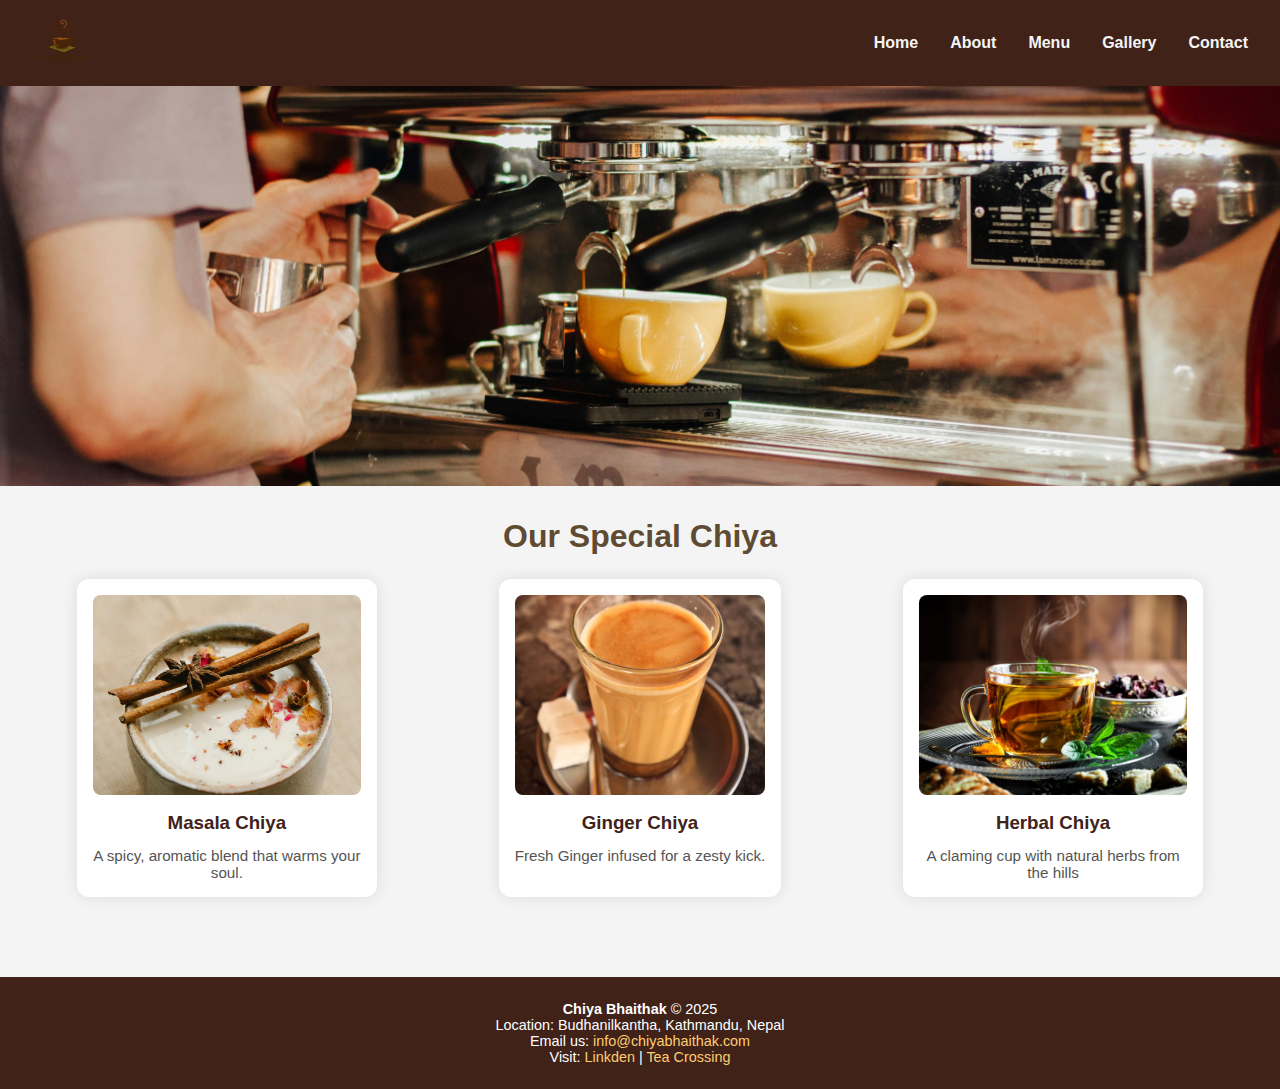
<file: index.html>
<!DOCTYPE html>
<html lang="en">
<head>
    <meta charset="UTF-8">
    <meta name="viewport" content="width=device-width, initial-scale=1.0">
    <title>Homepage</title>
    <link rel="stylesheet" href="style.css">
</head>
<body>
  <!--Navigation Bar Starts-->
    <nav class="navbar">
      <div class="nav-container">
        <div class="nav-logo">
          <a href="index.html"><img src="Images/Logo.png" alt="Chiya Bhaithak"></a>
        </div>
        <ul class="nav-links">
          <li><a href="index.html">Home</a></li>
          <li><a href="about.html">About</a></li>
          <li><a href="menu.html">Menu</a></li>
          <li><a href="gallery.html">Gallery</a></li>
          <li><a href="contact.html">Contact</a></li>
          </ul>
      </div>
    </nav>
  <!--Navigation Bar Ends-->
  <!--Image Slider Section Starts-->
  <section class="hero-slider" style="width:100vw; max-width:100%; overflow:hidden; margin:0; padding:0;">
    <div class="slide-track" style="display:flex; width:100%; height:400px;">
      <div class="slide" style="flex:1;">
        <img src="Images/image1.jpg" alt="Image 1" style="width:100%; height:100%; object-fit:cover;">
      </div>
      <div class="slide" style="flex:1;">
        <img src="Images/image2.jpg" alt="Image 2" style="width:100%; height:100%; object-fit:cover;">
      </div>
      <div class="slide" style="flex:1;">
        <img src="Images/image3.jpg" alt="Image 3" style="width:100%; height:100%; object-fit:cover;">
      </div>
    </div>
  </section>
  <!--Image Slider Section Ends-->
  <!--Special Iteam Section Starts-->
  <section>
    <h2>Our Special Chiya</h2>
    <div class="items-list">
      <div class="iteam">
        <img src="Images/masalachiya.jpg" alt="Masala Chiya">
        <h3>Masala Chiya</h3>
        <p>A spicy, aromatic blend that warms your soul.</p>
      </div>
      <div class="iteam">
        <img src="Images/gingertea.jpg" alt="Ginger Chiya">
        <h3>Ginger Chiya</h3>
        <p>Fresh Ginger infused for a zesty kick.</p>
      </div>
      <div class="iteam">
        <img src="Images/herbalchiya.cms" alt="Herbal Chiya">
        <h3>Herbal Chiya</h3>
        <p>A claming cup with natural herbs from the hills</p>
      </div>
    </div>
  </section>
  <!--Special Iteam Section Ends-->
  <!--Footer Section Starts-->
<footer>
  <div class="footer-content">
    <p><strong>Chiya Bhaithak</strong> &copy; 2025</p>
    <p>Location: Budhanilkantha, Kathmandu, Nepal</p>
    <p>Email us: <a href="mailto:info@chiyabhaithak.com">info@chiyabhaithak.com</a></p>
    <p>Visit: 
      <a href="https://www.linkedin.com/in/acharya-prajwal/" target="_blank">Linkden</a> |
      <a href="https://www.teacrossing.com" target="_blank">Tea Crossing</a>
    </p>
  </div>
</footer>
<!-- Footer Section Ends -->

</body>
</html>
</file>
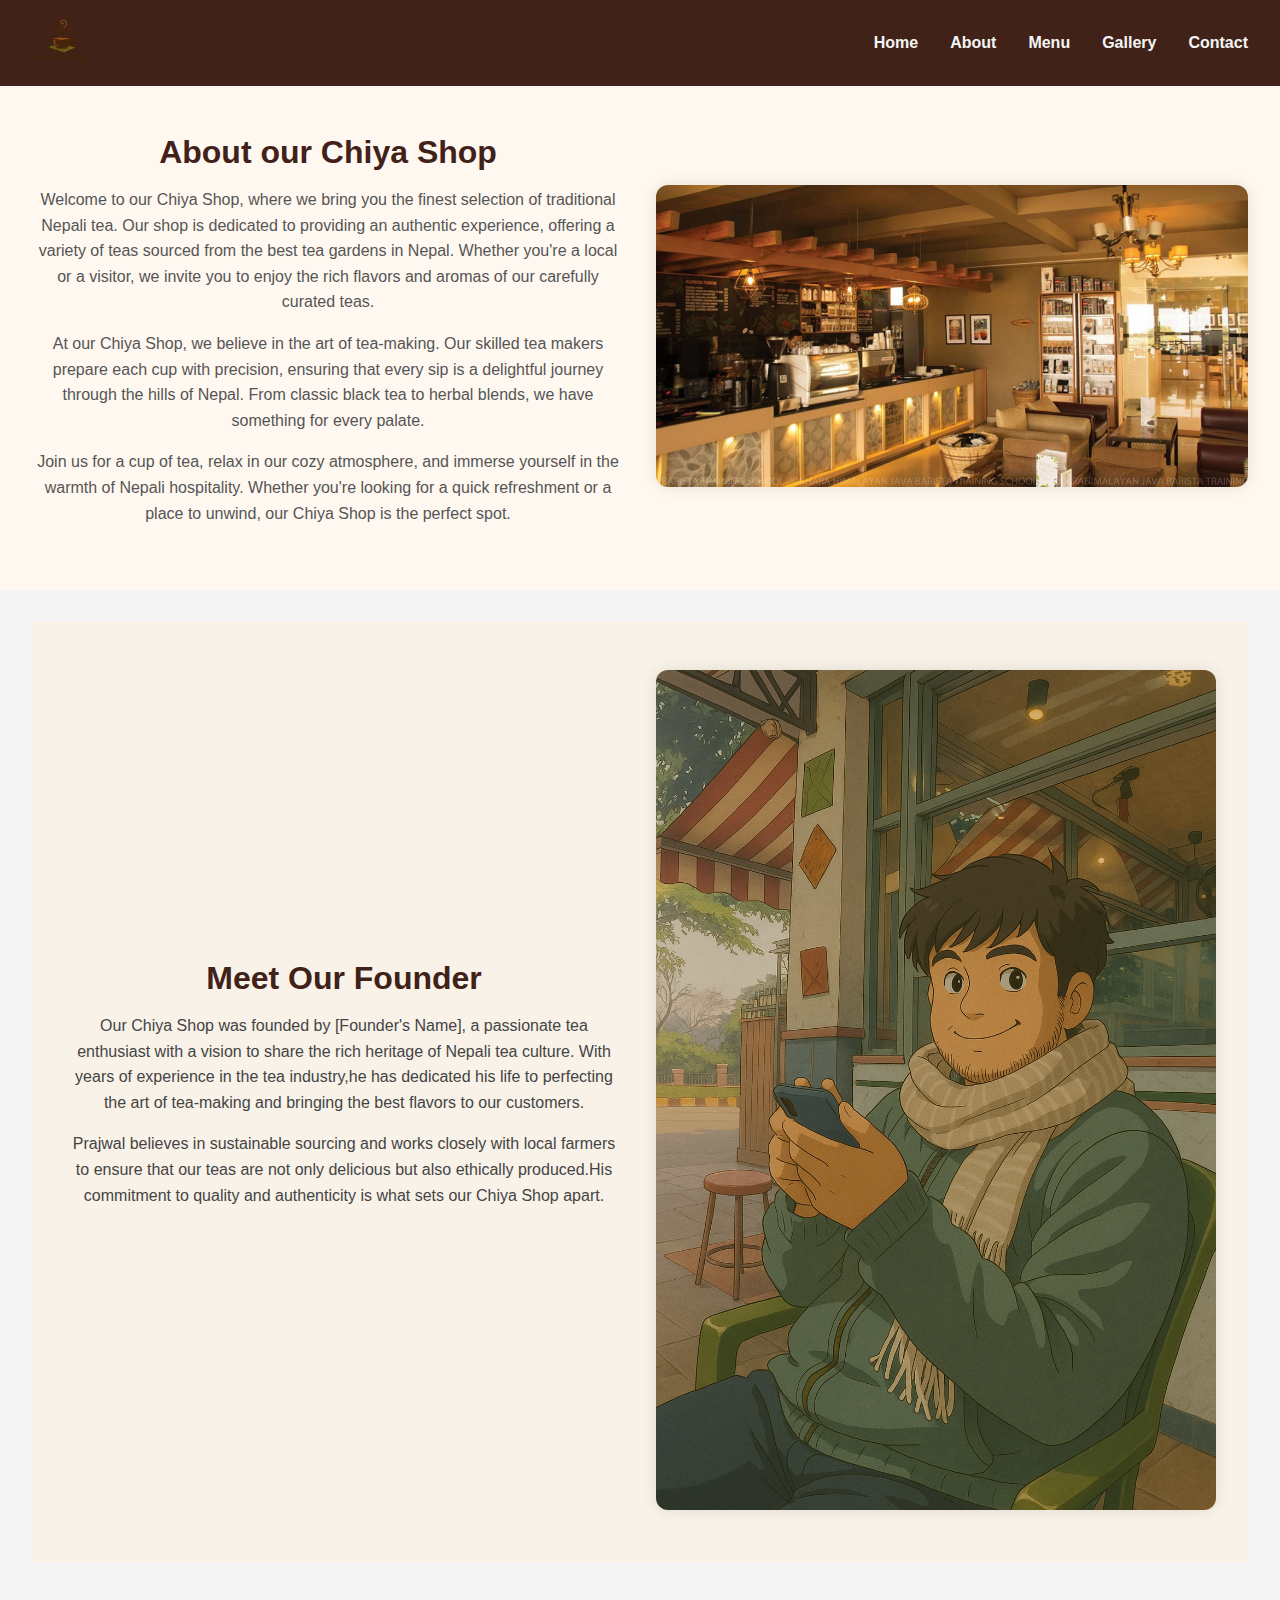
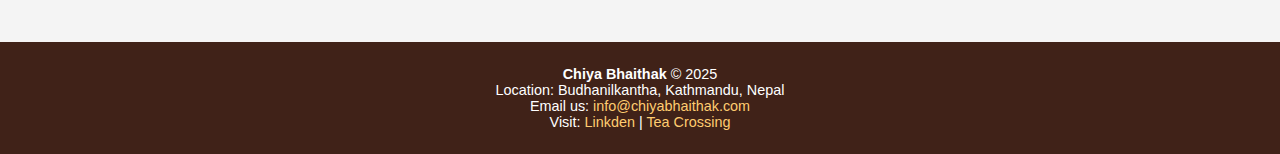
<file: about.html>
<!DOCTYPE html>
<html lang="en">
<head>
    <meta charset="UTF-8">
    <meta name="viewport" content="width=device-width, initial-scale=1.0">
    <title>About</title>
    <link rel="stylesheet" href="style.css">
</head>
<body>
   <!--Navigation Bar Starts-->
    <nav class="navbar">
      <div class="nav-container">
        <div class="nav-logo">
          <a href="index.html"><img src="Images/Logo.png" alt="Chiya Bhaithak"></a>
        </div>
        <ul class="nav-links">
          <li><a href="index.html">Home</a></li>
          <li><a href="about.html">About</a></li>
          <li><a href="menu.html">Menu</a></li>
          <li><a href="gallery.html">Gallery</a></li>
          <li><a href="contact.html">Contact</a></li>
          </ul>
      </div>
    </nav>
  <!--Navigation Bar Ends-->

 <!--About Cafe Section Starts-->
  <section class="about-shop">
    <div class="about-content">
      <div class="text">
        <h2>About our Chiya Shop</h2>
        <p>Welcome to our Chiya Shop, where we bring you the finest selection of traditional Nepali tea. Our shop is dedicated to providing an authentic experience, offering a variety of teas sourced from the best tea gardens in Nepal. Whether you're a local or a visitor, we invite you to enjoy the rich flavors and aromas of our carefully curated teas.</p>
        <p>At our Chiya Shop, we believe in the art of tea-making. Our skilled tea makers prepare each cup with precision, ensuring that every sip is a delightful journey through the hills of Nepal. From classic black tea to herbal blends, we have something for every palate.</p>
        <p>Join us for a cup of tea, relax in our cozy atmosphere, and immerse yourself in the warmth of Nepali hospitality. Whether you're looking for a quick refreshment or a place to unwind, our Chiya Shop is the perfect spot.</p>
      </div>
      <div class="image">
        <img src="Images/cafe.jpg" alt="Cafe Photo">
      </div>
    </div>
  </section>
  <!--About Cafe Section Ends-->
  <!--Founder Section Starts-->
  <section>
    <div class="founder">
      <div class="founder-contect">
        <h2>Meet Our Founder</h2>
        <p>Our Chiya Shop was founded by [Founder's Name], a passionate tea enthusiast with a vision to share the rich heritage of Nepali tea culture. With years of experience in the tea industry,he has dedicated his life to perfecting the art of tea-making and bringing the best flavors to our customers.</p>
        <p>Prajwal believes in sustainable sourcing and works closely with local farmers to ensure that our teas are not only delicious but also ethically produced.His commitment to quality and authenticity is what sets our Chiya Shop apart.</p>
      </div>
      <div class="image">
        <img src="Images/User Image.png" alt="founder image">
      </div>
    </div>
  </section>
  <!--Founder sections Ends-->

<footer>
  <div class="footer-content">
    <p><strong>Chiya Bhaithak</strong> &copy; 2025</p>
    <p>Location: Budhanilkantha, Kathmandu, Nepal</p>
    <p>Email us: <a href="mailto:info@chiyabhaithak.com">info@chiyabhaithak.com</a></p>
    <p>Visit: 
      <a href="https://www.linkedin.com/in/acharya-prajwal/" target="_blank">Linkden</a> |
      <a href="https://www.teacrossing.com" target="_blank">Tea Crossing</a>
    </p>
  </div>
</footer>
<!-- Footer Section Ends -->
</body>
</html>
</file>
<file: style.css>
/* Global Styles */
* {
  margin: 0;
  padding: 0;
  box-sizing: border-box;
  font-family: 'Segoe UI', Tahoma, Geneva, Verdana, sans-serif;
}

body {
  background-color: #fff8f0;
  color: #333;
  max-width: 1320px;
  margin: auto;
}

/* Navigation Bar */
.navbar {
  background-color: #402218;
  padding: 1rem 2rem;
  position: sticky;
  top: 0;
  z-index: 1000;
}

.nav-container {
  display: flex;
  justify-content: space-between;
  align-items: center;
}

.nav-logo img {
  height: 50px;
}

.nav-links {
  list-style: none;
  display: flex;
  gap: 2rem;
}

.nav-links a {
  text-decoration: none;
  color: #f5f5f5;
  font-weight: bold;
  transition: color 0.3s ease;
}

.nav-links a:hover {
  color: #ffcc70;
}

/* Hero Image Slider */
.hero-slider {
  overflow: hidden;
  margin-top: 1rem;
}

.slide-track {
  display: flex;
  width: calc(100% * 6);
  animation: scrollSlider 20s linear infinite;
}

.slide {
  min-width: 100%;
  transition: transform 0.5s ease;
}

.slide img {
  width: 100%;
  height: 400px;
  object-fit: cover;
}

@keyframes scrollSlider {
  0% { transform: translateX(0); }
  100% { transform: translateX(-300%); }
}

/* Special Item Section */
section {
  padding: 2rem;
  text-align: center;
}

h2 {
  font-size: 2rem;
  margin-bottom: 1.5rem;
  color: #5f4b32;
}

.items-list {
  display: flex;
  justify-content: space-around;
  flex-wrap: wrap;
  gap: 2rem;
}

.iteam {
  background-color: #fff;
  padding: 1rem;
  border-radius: 12px;
  box-shadow: 0 0 15px rgba(0,0,0,0.1);
  max-width: 300px;
}

.iteam img {
  width: 100%;
  height: 200px;
  object-fit: cover;
  border-radius: 8px;
}

.iteam h3 {
  margin: 0.8rem 0;
  color: #402218;
}

.iteam p {
  font-size: 0.95rem;
  color: #555;
}

/* Footer (Example placeholder style) */
footer {
  background-color: #402218;
  color: #fff;
  text-align: center;
  padding: 1rem;
  margin-top: 2rem;
  font-size: 0.9rem;
}

/* Responsive Design */
@media (max-width: 768px) {
  .nav-links {
    flex-direction: column;
    gap: 1rem;
  }

  .items-list {
    flex-direction: column;
    align-items: center;
  }
}
footer {
  background-color: #402218;
  color: #fff;
  text-align: center;
  padding: 1.5rem 1rem;
  font-size: 0.9rem;
  margin-top: 3rem;
}

footer a {
  color: #ffcc70;
  text-decoration: none;
}

footer a:hover {
  text-decoration: underline;
}
/* About Page Styles */
.about-shop {
  padding: 3rem 2rem;
  background-color: #fff8f0;
}

.about-content {
  display: flex;
  align-items: center;
  justify-content: space-between;
  gap: 2rem;
  flex-wrap: wrap;
}

.about-content .text {
  flex: 1;
  min-width: 300px;
}

.about-content .text h2 {
  font-size: 2rem;
  color: #402218;
  margin-bottom: 1rem;
}

.about-content .text p {
  font-size: 1rem;
  color: #555;
  line-height: 1.6;
  margin-bottom: 1rem;
}

.about-content .image {
  flex: 1;
  min-width: 300px;
}

.about-content .image img {
  width: 100%;
  height: auto;
  border-radius: 12px;
  box-shadow: 0 0 15px rgba(0,0,0,0.1);
}

/* Founder Section */
.founder {
  padding: 3rem 2rem;
  background-color: #f9f2e8;
  display: flex;
  align-items: center;
  justify-content: space-between;
  gap: 2rem;
  flex-wrap: wrap;
}

.founder-contect {
  flex: 1;
  min-width: 300px;
}

.founder-contect h2 {
  font-size: 2rem;
  color: #402218;
  margin-bottom: 1rem;
}

.founder-contect p {
  font-size: 1rem;
  color: #444;
  line-height: 1.6;
  margin-bottom: 1rem;
}

.founder .image {
  flex: 1;
  min-width: 300px;
}

.founder .image img {
  width: 100%;
  height: auto;
  border-radius: 12px;
  box-shadow: 0 0 15px rgba(0,0,0,0.1);
}

/* Responsive Layout */
@media (max-width: 768px) {
  .about-content,
  .founder {
    flex-direction: column;
    text-align: center;
  }

  .about-content .text,
  .founder-contect {
    text-align: left;
  }
}
/* Contact Page */
.contact-section {
  padding: 3rem 1rem;
  background-color: #fff8f0;
}

.contact-container {
  max-width: 700px;
  margin: auto;
  background-color: #ffffff;
  padding: 2rem;
  border-radius: 12px;
  box-shadow: 0 0 20px rgba(0,0,0,0.08);
}

.contact-text {
  text-align: center;
  margin-bottom: 2rem;
}

.contact-text h2 {
  font-size: 2rem;
  color: #402218;
  margin-bottom: 0.5rem;
}

.contact-text p {
  color: #555;
  font-size: 1rem;
  line-height: 1.6;
}

.form-group {
  margin-bottom: 1.5rem;
}

label {
  display: block;
  font-weight: bold;
  margin-bottom: 0.5rem;
  color: #402218;
}

input[type="text"],
input[type="email"],
textarea {
  width: 100%;
  padding: 0.9rem;
  border: 1px solid #ccc;
  border-radius: 8px;
  font-size: 1rem;
  background-color: #fffefc;
}

textarea {
  resize: vertical;
}

button[type="submit"] {
  background-color: #402218;
  color: #fff;
  padding: 0.9rem 2rem;
  border: none;
  border-radius: 8px;
  font-size: 1rem;
  cursor: pointer;
  transition: background-color 0.3s ease;
}

button[type="submit"]:hover {
  background-color: #603814;
}

@media (max-width: 768px) {
  .contact-container {
    padding: 1.5rem;
  }
}
/* Menu Page */
.menu-section {
  padding: 3rem 1rem;
  background-color: #fffef8;
  text-align: center;
}

.menu-section h2 {
  font-size: 2rem;
  margin-bottom: 2rem;
  color: #402218;
}

.menu-table {
  width: 100%;
  max-width: 1000px;
  margin: auto;
  border-collapse: collapse;
  font-size: 1rem;
  box-shadow: 0 0 20px rgba(0,0,0,0.05);
  background-color: #fff;
}

.menu-table th,
.menu-table td {
  border: 1px solid #ccc;
  padding: 1rem;
  text-align: left;
}

.menu-table thead {
  background-color: #ffe3c2;
  color: #402218;
}

.menu-table tbody tr:nth-child(even) {
  background-color: #fdf5ed;
}

.menu-table tbody tr:hover {
  background-color: #fff1dd;
}

@media (max-width: 768px) {
  .menu-table,
  .menu-table thead,
  .menu-table tbody,
  .menu-table th,
  .menu-table td,
  .menu-table tr {
    display: block;
  }

  .menu-table thead {
    display: none;
  }

  .menu-table td {
    padding: 0.8rem;
    border: none;
    position: relative;
    padding-left: 50%;
  }

  .menu-table td::before {
    position: absolute;
    left: 1rem;
    top: 0.8rem;
    font-weight: bold;
    color: #402218;
    white-space: nowrap;
  }

  .menu-table td:nth-child(1)::before { content: "Tea Type"; }
  .menu-table td:nth-child(2)::before { content: "Small"; }
  .menu-table td:nth-child(3)::before { content: "Large"; }
  .menu-table td:nth-child(4)::before { content: "Description"; }
}
/* gallery.css */

body {
  font-family: Arial, sans-serif;
  background: #f4f4f4;
  margin: 0;
  padding: 0;
}

h1 {
  text-align: center;
  padding: 20px;
  color: #333;
}

.menu-grid {
  display: grid;
  grid-template-columns: repeat(auto-fit, minmax(200px, 1fr));
  gap: 20px;
  padding: 20px;
  max-width: 1000px;
  margin: auto;
}

.menu-grid a {
  display: block;
  overflow: hidden;
  border-radius: 10px;
  box-shadow: 0 4px 8px rgba(0,0,0,0.1);
  transition: transform 0.2s;
  background: white;
}

.menu-grid a:hover {
  transform: scale(1.05);
}

.menu-grid img {
  width: 100%;
  height: auto;
  display: block;
  border-radius: 10px;
}
</file>
